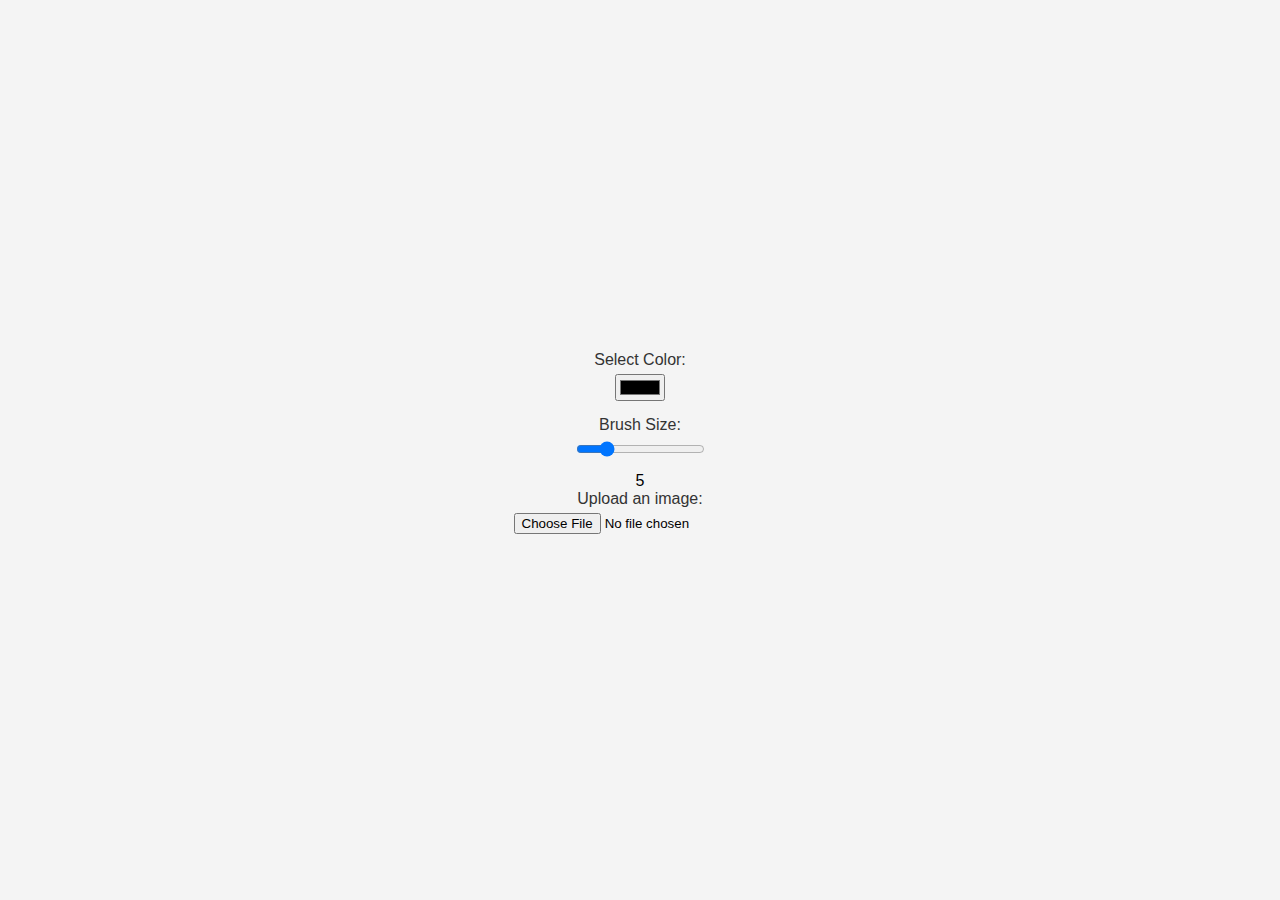
<file: color/index.html>
<!DOCTYPE html>
<html lang="en">
<head>
    <meta charset="UTF-8">
    <meta name="viewport" content="width=device-width, initial-scale=1.0">
    <link rel="stylesheet" href="styles.css">
    <title>Painting Service</title>
</head>
<body>
    <label for="colorInput">Select Color: </label>
    <input type="color" id="colorInput" value="#000000" onchange="updateColor()">

    <label for="brushSize">Brush Size: </label>
    <input type="range" id="brushSize" min="1" max="20" value="5" onchange="updateBrushSize()">
    <span id="brushSizeValue">5</span>

    <label for="imageInput">Upload an image: </label>
    <input type="file" id="imageInput" accept="image/*" onchange="handleImageUpload()">

    <div id="canvasContainer">
        <canvas id="paintCanvas" width="800" height="500"></canvas>
        <img id="uploadedImage" alt="Uploaded Image">
    </div>

    <script src="script.js"></script>
</body>
</html>
</file>
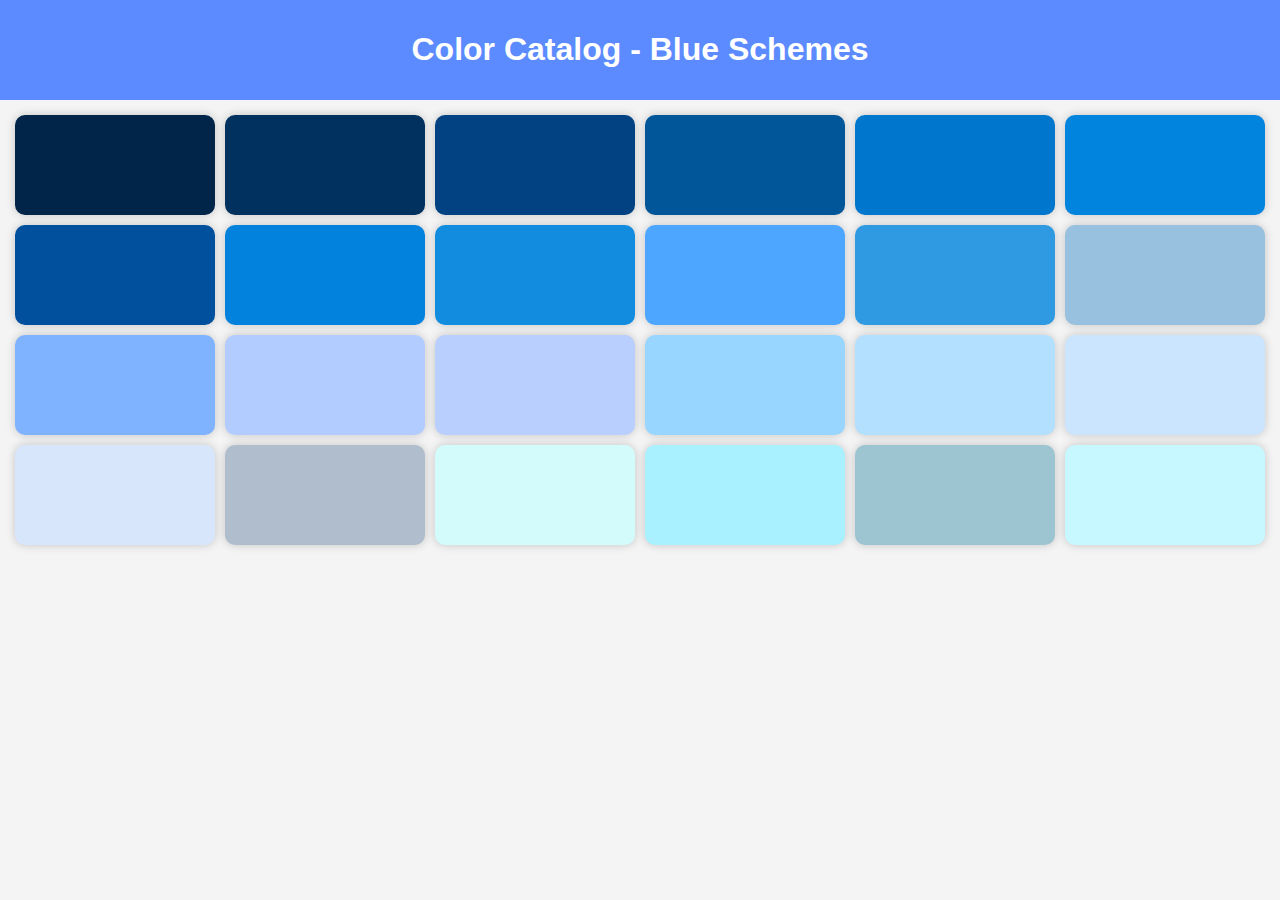
<file: blue.html>
<!DOCTYPE html>
<html lang="en">
<head>
    <meta charset="UTF-8">
    <meta name="viewport" content="width=device-width, initial-scale=1.0">
    <title>Color Catalog - Blue Schemes</title>
    <style>
        body {
            font-family: Arial, sans-serif;
            margin: 0;
            padding: 0;
            background-color: #f4f4f4;
        }

        header {
            background-color: #5c8bff;
            color: #fff;
            padding: 10px;
            text-align: center;
        }

        .color-container {
            display: flex;
            flex-wrap: wrap;
            justify-content: space-around;
            padding: 10px;
        }

        .color-box {
            flex-basis: calc(16.666% - 10px);
            width: 100px;
            height: 100px;
            margin: 5px;
            border-radius: 10px;
            overflow: hidden;
            box-shadow: 0 0 10px rgba(0, 0, 0, 0.2);
            transition: transform 0.3s ease-in-out;
        }

        .color-box:hover {
            transform: scale(1.1);
        }

        .color-name {
            text-align: center;
            margin-top: 10px;
        }
    </style>
</head>
<body>

    <header>
        <h1>Color Catalog - Blue Schemes</h1>
    </header>

    <div class="color-container">
        <!-- Shades of Blue -->
        <div class="color-box" style="background-color: #002549;"></div>
        <div class="color-box" style="background-color: #00315f;"></div>
        <div class="color-box" style="background-color: #024283;"></div>
        <div class="color-box" style="background-color: #005699;"></div>
        <div class="color-box" style="background-color: #0077cc;"></div>
        <div class="color-box" style="background-color: #0084dd;"></div>
        <div class="color-box" style="background-color: #00509e;"></div>
        
    
        
        <div class="color-box" style="background-color: #0382dd;"></div>
        <div class="color-box" style="background-color: #128cde;"></div>
        <div class="color-box" style="background-color: #4da6ff;"></div>
        <div class="color-box" style="background-color: #2f9ae2;"></div>
        <div class="color-box" style="background-color: #97c1de;"></div>

        <div class="color-box" style="background-color: #80b3ff;"></div>
        <div class="color-box" style="background-color: #b3ccff;"></div>
        <div class="color-box" style="background-color: #b9cffd;"></div>
        <div class="color-box" style="background-color: #99d6ff;"></div>
        <div class="color-box" style="background-color: #b3e0ff;"></div>
        <div class="color-box" style="background-color: #cce5ff;"></div>
        <div class="color-box" style="background-color: #d8e6fb;"></div>
        <div class="color-box" style="background-color: #afbdcd;"></div>
        <div class="color-box" style="background-color: #d3fbfc;"></div>
        
        <div class="color-box" style="background-color: #aaf1ff;"></div>
        <div class="color-box" style="background-color: #9dc4d1;"></div>
        <div class="color-box" style="background-color: #c7f7ff;"></div>

        <!-- Additional Shades of Blue -->
       

        <!-- Add more shades as needed -->

    </div>

</body>
</html>
</file>
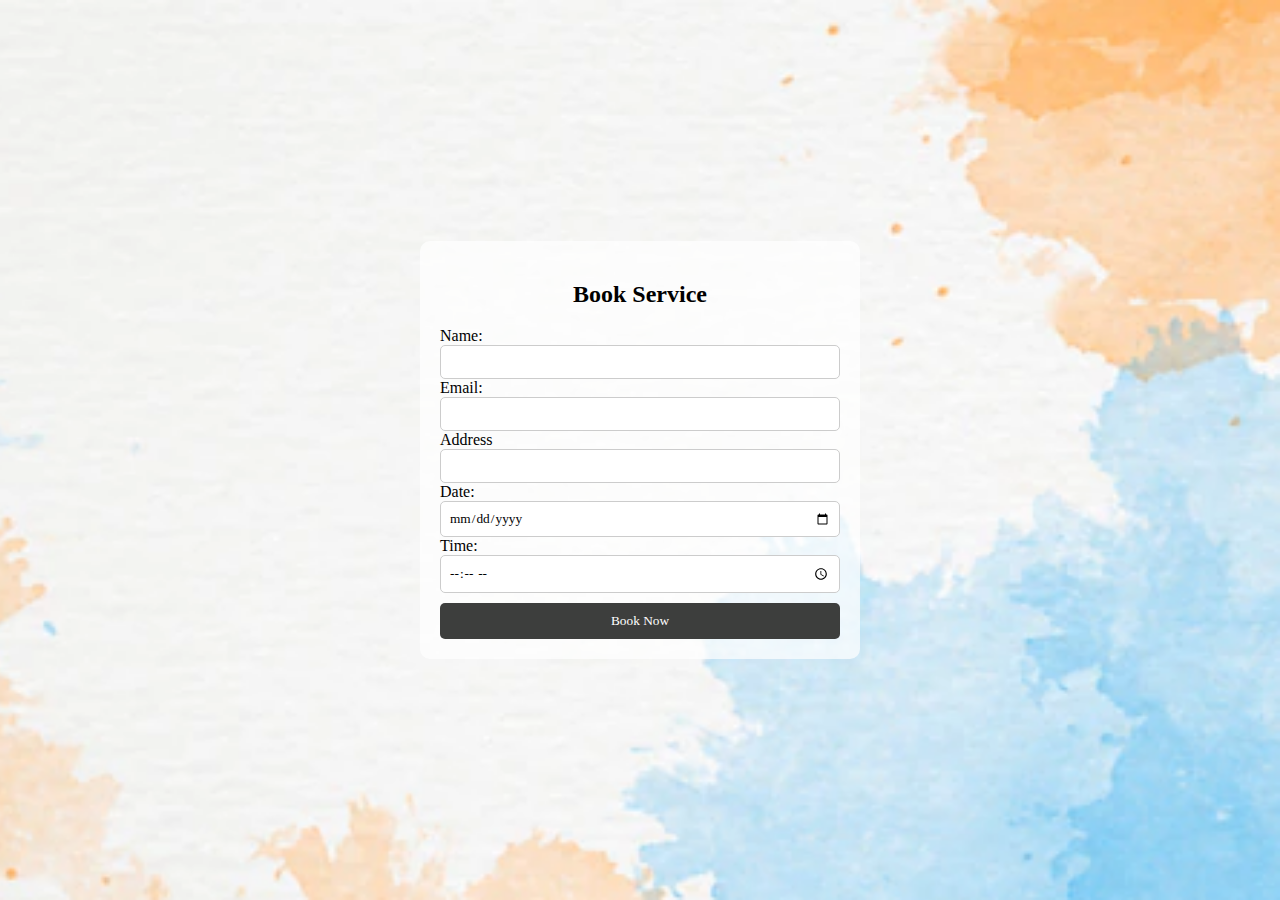
<file: book.html>
<!DOCTYPE html>
<html lang="en">
<head>
  <meta charset="UTF-8">
  <meta name="viewport" content="width=device-width, initial-scale=1.0">
  <title> Booking Form</title>
  <link rel="stylesheet" href="stylesheet.css">
</head>
<body>
    
    <div class="bg">
        <div class="booking-form">
            <h2>Book Service</h2>
            <form action="book.php" method="post">
                <label for="name">Name:</label>
                <input type="text" name="name" id="name" required>
 
                <label for="email">Email:</label>
                <input type="email" name="email" id="email" required>
           
                <label for="address">Address</label>
                <input type="text" name="address" id="address" required>
           
                <label for="date"> Date:</label>
                <input type="date" name="date" id="date" required >
               
                <label for="time">Time:</label>
                <input type="time" name="time" id="time" required>

                <button type="submit">Book Now</button>
            </form>
       
        </div>
    </div>
</body>
</html>
</file>
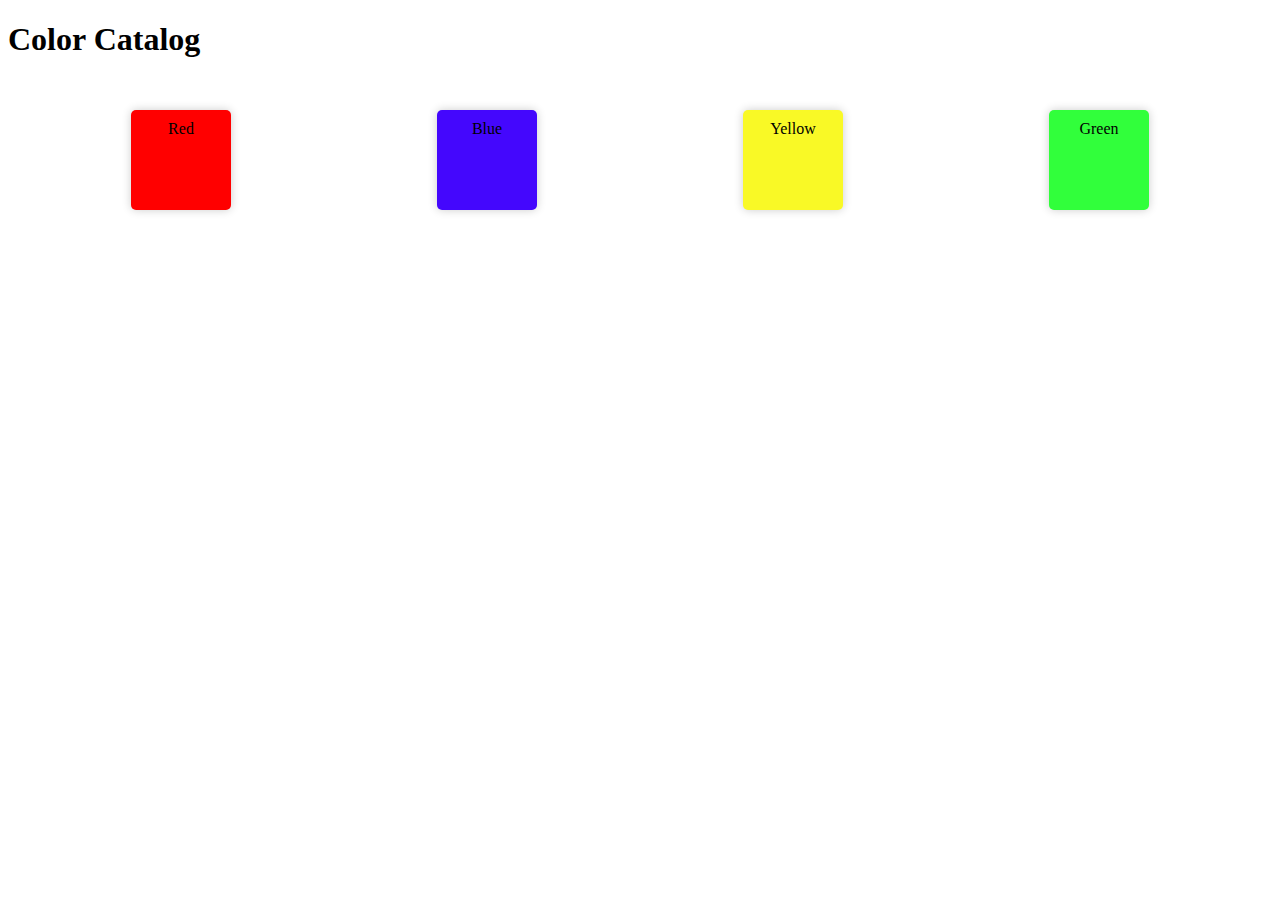
<file: color.html>
<!DOCTYPE html>
<html lang="en">
<head>
    <link rel="stylesheet" href="style1.css">
    <meta charset="UTF-8">
    <meta name="viewport" content="width=device-width, initial-scale=1.0">
    <title>Color Catalog</title>
    <style>
       
        .color-container {
            display: flex;
            flex-wrap: wrap;
            justify-content: space-around;
            padding: 20px;
        }

        .color-box {
            width: 100px;
            height: 100px;
            margin: 10px;
            border-radius: 5px;
            overflow: hidden;
            box-shadow: 0 0 10px rgba(0, 0, 0, 0.2);
            transition: transform 0.3s ease-in-out;
            text-decoration: none;
            color: inherit;
            display: flex;
            flex-direction: column;
            align-items: center;
        }

        .color-box:hover {
            transform: scale(1.1);
        }

        .color-name {
            text-align: center;
            margin-top: 10px;
        }
    </style>
</head>
<body>

  
         </div>
        <h1>Color Catalog</h1>
    

    <div class="color-container">
        <a href="red.html" class="color-box" style="background-color: #ff0000;">
            <div class="color-name">Red</div>
        </a>
        <a href="blue.html" class="color-box" style="background-color: #4407fd;">
            <div class="color-name">Blue</div>
        </a>

        <a href="yellow.html" class="color-box" style="background-color: #f9f926;">
            <div class="color-name">Yellow</div>
        </a>
        
        <a href="green.html" class="color-box" style="background-color: #31ff3b;">
            <div class="color-name">Green</div>
        </a>
    </div>

</body>
</html>
</file>
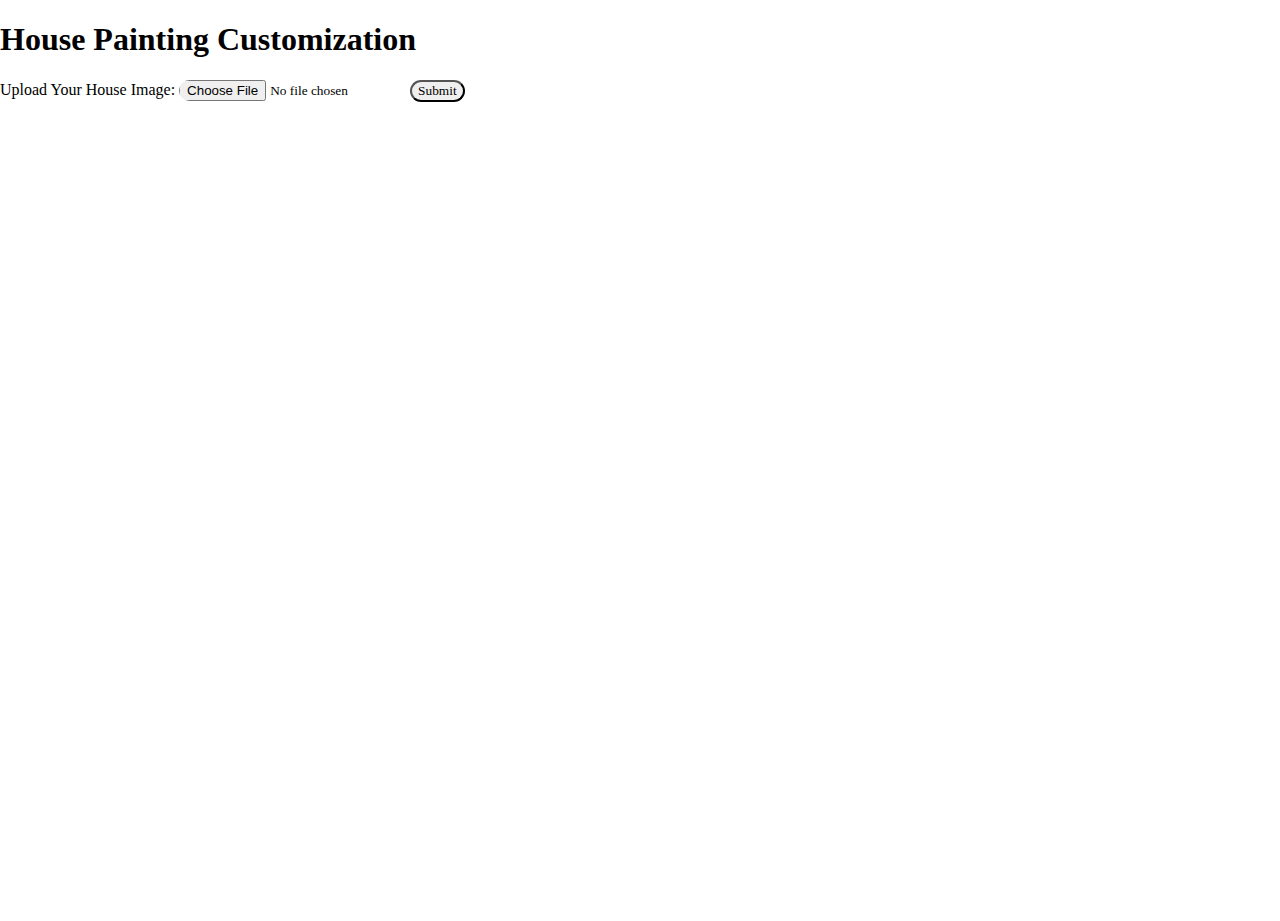
<file: customization.html>
<!DOCTYPE html>
<html lang="en">
<head>
    <meta charset="UTF-8">
    <meta http-equiv="X-UA-Compatible" content="IE=edge">
    <meta name="viewport" content="width=device-width, initial-scale=1.0">
    <title>Painting Customization</title>
    <link rel="stylesheet" href="stylesheet.css">
</head>
<body>

    <div class="container">
        <h1>House Painting Customization</h1>
        <form action="customization.php" method="post" enctype="multipart/form-data">
            <label for="houseImage">Upload Your House Image:</label>
            <input type="file" name="houseImage" id="houseImage" accept="image/*" required>
            <button type="submit">Submit</button>
        </form>
    </div>

</body>
</html>
</file>
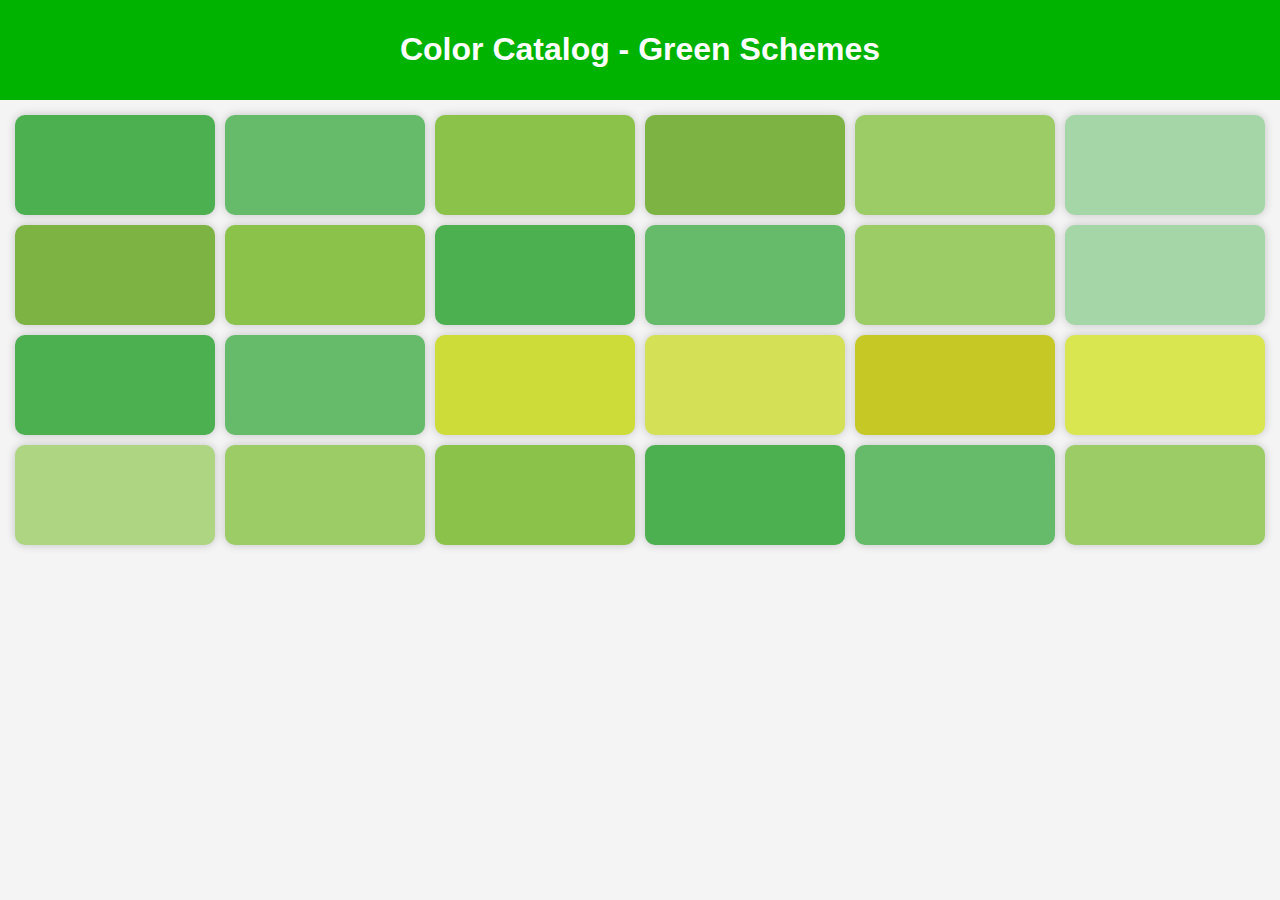
<file: green.html>
<!DOCTYPE html>
<html lang="en">
<head>
    <meta charset="UTF-8">
    <meta name="viewport" content="width=device-width, initial-scale=1.0">
    <title>Color Catalog - Green Schemes</title>
    <style>
        body {
            font-family: Arial, sans-serif;
            margin: 0;
            padding: 0;
            background-color: #f4f4f4;
        }

        header {
            background-color: #00b300;
            color: #fff;
            padding: 10px;
            text-align: center;
        }

        .color-container {
            display: flex;
            flex-wrap: wrap;
            justify-content: space-around;
            padding: 10px;
        }

        .color-box {
            flex-basis: calc(16.666% - 10px);
            width: 100px;
            height: 100px;
            margin: 5px;
            border-radius: 10px;
            overflow: hidden;
            box-shadow: 0 0 10px rgba(0, 0, 0, 0.2);
            transition: transform 0.3s ease-in-out;
        }

        .color-box:hover {
            transform: scale(1.1);
        }

        .color-name {
            text-align: center;
            margin-top: 10px;
        }
    </style>
</head>
<body>

    <header>
        <h1>Color Catalog - Green Schemes</h1>
    </header>

    <div class="color-container">
        <!-- Shades of Green -->
        <div class="color-box" style="background-color: #4caf50;"></div>
        <div class="color-box" style="background-color: #66bb6a;"></div>
       
        <div class="color-box" style="background-color: #8bc34a;"></div>
        <div class="color-box" style="background-color: #7cb342;"></div>
        <div class="color-box" style="background-color: #9ccc65;"></div>
        <div class="color-box" style="background-color: #a5d6a7;"></div>
        <div class="color-box" style="background-color: #7cb342;"></div>
        <div class="color-box" style="background-color: #8bc34a;"></div>
        <div class="color-box" style="background-color: #4caf50;"></div>
        <div class="color-box" style="background-color: #66bb6a;"></div>
        <div class="color-box" style="background-color: #9ccc65;"></div>
        <div class="color-box" style="background-color: #a5d6a7;"></div>
        <div class="color-box" style="background-color: #4caf50;"></div>
        <div class="color-box" style="background-color: #66bb6a;"></div>

       
        <div class="color-box" style="background-color: #cddc39;"></div>
        <div class="color-box" style="background-color: #d4e157;"></div>
        <div class="color-box" style="background-color: #c6c825;"></div>
        <div class="color-box" style="background-color: #d9e650;"></div>
        <div class="color-box" style="background-color: #aed581;"></div>
        <div class="color-box" style="background-color: #9ccc65;"></div>
        <div class="color-box" style="background-color: #8bc34a;"></div>
        <div class="color-box" style="background-color: #4caf50;"></div>
        <div class="color-box" style="background-color: #66bb6a;"></div>
        <div class="color-box" style="background-color: #9ccc65;"></div>
      
    </div>

</body>
</html>
</file>
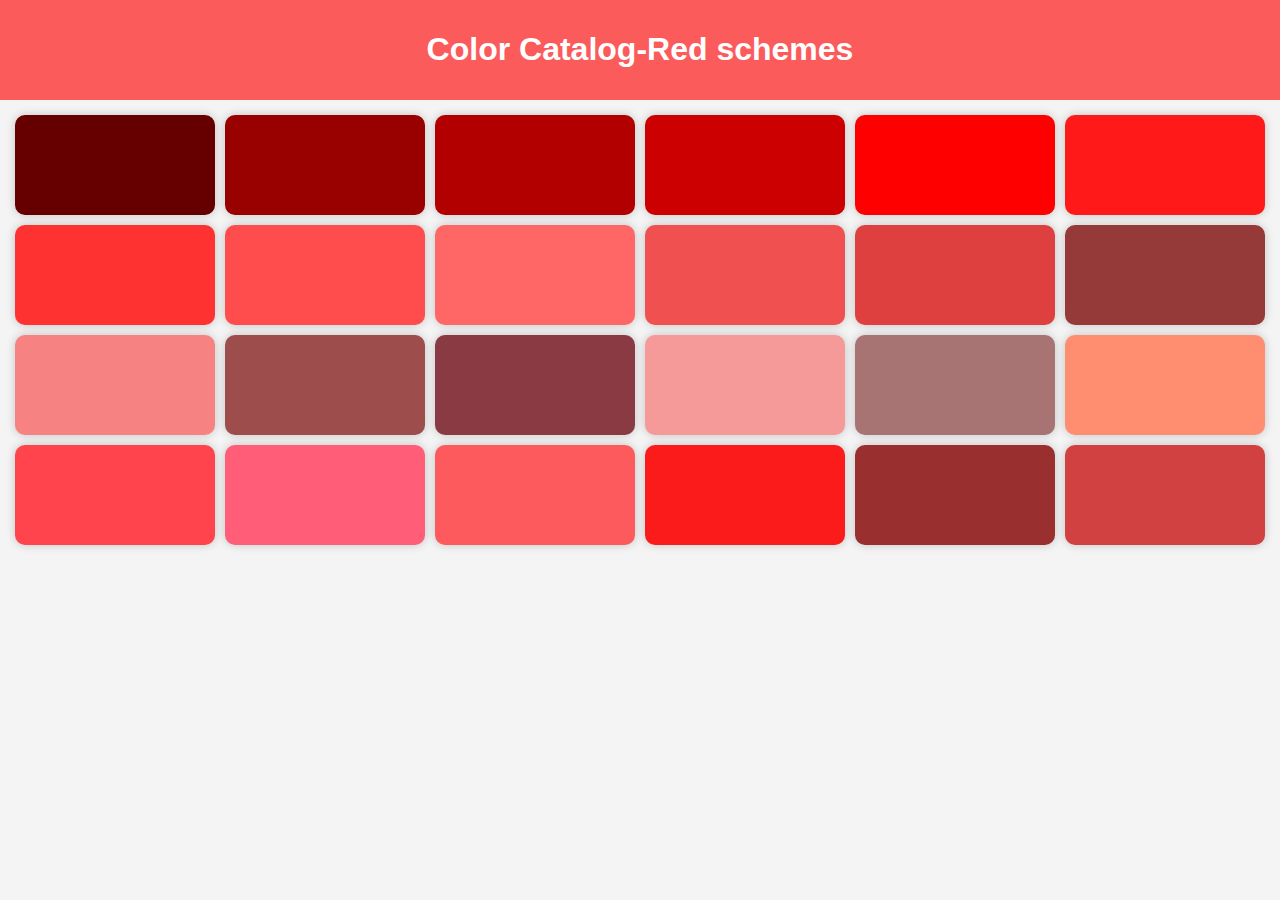
<file: red.html>
<!DOCTYPE html>
<html lang="en">
<head>
    <meta charset="UTF-8">
    <meta name="viewport" content="width=device-width, initial-scale=1.0">
    <title>Color Catalog</title>
    <style>
        body {
            font-family: Arial, sans-serif;
            margin: 0;
            padding: 0;
            background-color: #f4f4f4;
        }

        header {
            background-color: #fb5b5b;
            color: #fff;
            padding: 10px;
            text-align: center;
        }

        .color-container {
            display: flex;
            flex-wrap: wrap;
            justify-content: space-around;
            padding: 10px;
        }

        .color-box {
            flex-basis: calc(16.666% - 10px);
            width: 100px;
            height: 100px;
            margin: 5px;
            border-radius: 10px;
            overflow: hidden;
            box-shadow: 0 0 10px rgba(0, 0, 0, 0.2);
            transition: transform 0.3s ease-in-out;
        }

        .color-box:hover {
            transform: scale(1.1);
        }

        .color-name {
            text-align: center;
            margin-top: 10px;
        }
    </style>
</head>
<body>

    <header>
        <h1>Color Catalog-Red schemes</h1>
    </header>

    <div class="color-container">
        <div class="color-box" style="background-color: #660000;">
            
        </div>
        <div class="color-box" style="background-color:#990000;">
           
        </div>
        <div class="color-box" style="background-color:
        #b20000;">
            
        </div>

        <div class="color-box" style="background-color: #CC0000;">
            
        </div>
        <div class="color-box" style="background-color: #FF0000;">
           
        </div>
        <div class="color-box" style="background-color: #FF1919;">
            
        </div>


        <div class="color-box" style="background-color: #FF3232 ;">
            
        </div>
        <div class="color-box" style="background-color: #FF4C4C;">
           
        </div>
        <div class="color-box" style="background-color: #FF6666;">
            
        </div>

        
        <div class="color-box" style="background-color: #f05050 ;">
            
        </div>
        <div class="color-box" style="background-color: #de4040;">
           
        </div>
        <div class="color-box" style="background-color: #963939;">
            
        </div>


        
        <div class="color-box" style="background-color: #f68282 ;">
            
        </div>
        <div class="color-box" style="background-color: #9e4d4d;">
           
        </div>
        <div class="color-box" style="background-color: #8a3a43;">
            
        </div>


        
        <div class="color-box" style="background-color: #f69999 ;">
            
        </div>
        <div class="color-box" style="background-color: #a87373;">
           
        </div>
        <div class="color-box" style="background-color: #ff8e71;">
            </div>


            <div class="color-box" style="background-color: #ff444d ;">
            
            </div>
            <div class="color-box" style="background-color: #ff5d78;">
               
            </div>
            <div class="color-box" style="background-color: #fd5a5d;">
            </div>

                <div class="color-box" style="background-color: #fc1b1b ;">
            
                </div>
                <div class="color-box" style="background-color: #9a2f2f;">
                   
                </div>
                <div class="color-box" style="background-color: #d14141;">
                    </div>

        </div>
    </div>

</body>
</html>
</file>
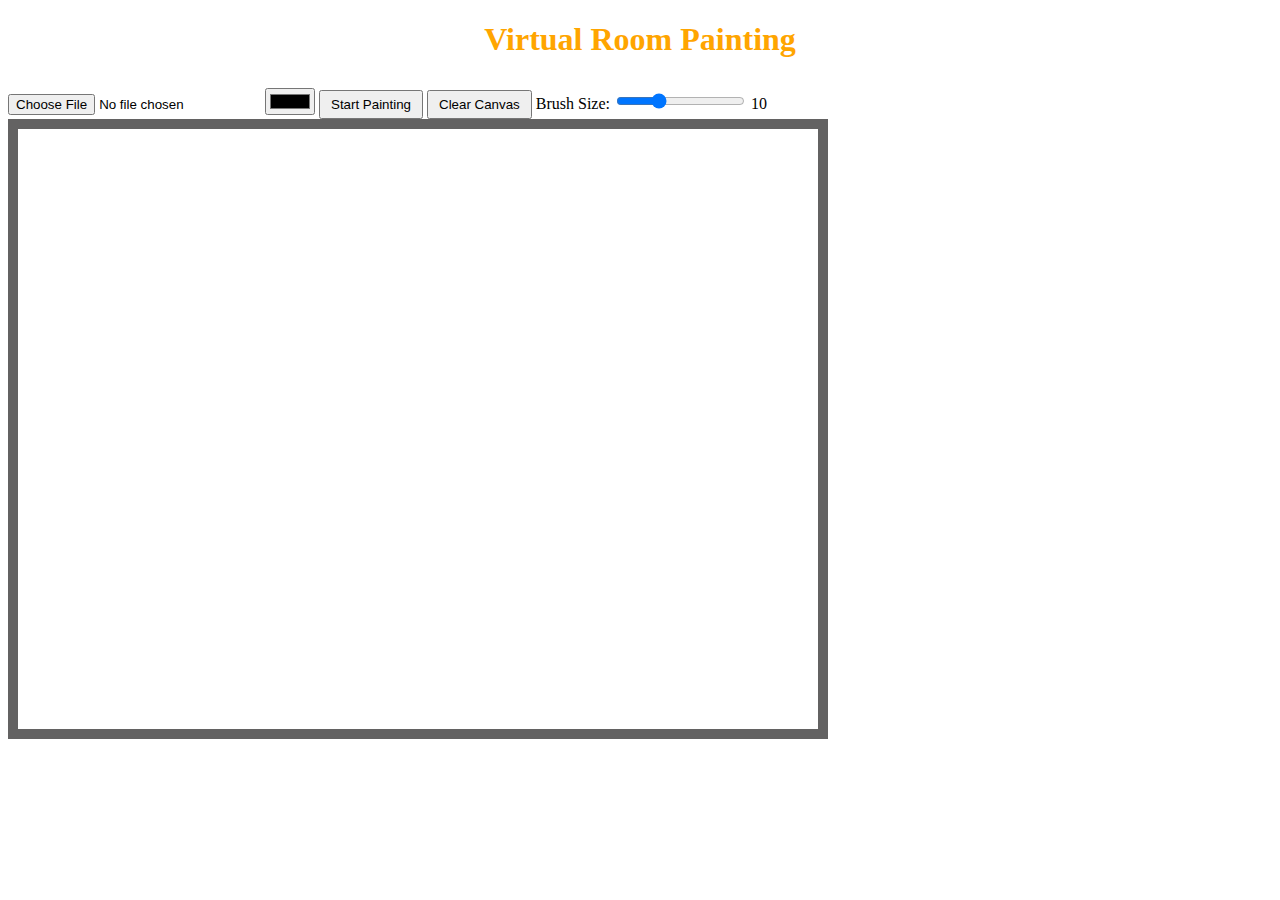
<file: virtual.html>
<!DOCTYPE html>
<html lang="en">
<head>
    <meta charset="UTF-8">
    <meta name="viewport" content="width=device-width, initial-scale=1.0">
    <title>Virtual Room Painting</title>
    <style>
        #canvas-container {
            position: relative;
        }

        #roomCanvas {
            border: 10px solid #636262;
        }

        .paint-button {
            margin-top: 10px;
            padding: 5px 10px;
            cursor: pointer;
        }
        h1 {
            text-align: center;
            color: orange;
        }
    </style>
</head>
<body>
    <h1>Virtual Room Painting</h1>

    <input type="file" id="imageInput" accept="image/*">
    <input type="color" id="colorInput" value="#000000">
    <button class="paint-button" onclick="startPainting()">Start Painting</button>
    <button class="paint-button" onclick="clearCanvas()">Clear Canvas</button>

    <label for="brushSize">Brush Size: </label>
    <input type="range" id="brushSize" min="1" max="30" value="10" onchange="updateBrushSize(this.value)">
    <span id="brushSizeValue">10</span>


    <div id="canvas-container">
        <canvas id="roomCanvas" width="800" height="600"></canvas>
    </div>

    <script>
        let painting = false;
        let brushSize = 10; // Initial brush size
    
        function startPainting() {
            painting = !painting;
        }
    
        function paintRoom(event) {
            if (painting) {
                const color = document.getElementById('colorInput').value;
                const canvas = document.getElementById('roomCanvas');
                const context = canvas.getContext('2d');
    
                const x = event.clientX - canvas.offsetLeft;
                const y = event.clientY - canvas.offsetTop;
    
                context.fillStyle = color;
    
                // Draw a circle to simulate a brush
                context.beginPath();
                context.arc(x, y, brushSize / 2, 0, 2 * Math.PI);
                context.fill();
                context.closePath();
            }
        }
    
        function clearCanvas() {
            const canvas = document.getElementById('roomCanvas');
            const context = canvas.getContext('2d');
            context.clearRect(0, 0, canvas.width, canvas.height);
        }
    
        function handleImageUpload(event) {
            const canvas = document.getElementById('roomCanvas');
            const context = canvas.getContext('2d');
    
            const image = new Image();
            image.src = URL.createObjectURL(event.target.files[0]);
    
            image.onload = function () {
                context.drawImage(image, 0, 0, canvas.width, canvas.height);
            };
        }
    
        // Update brush size dynamically
        function updateBrushSize(size) {
            brushSize = size;
            document.getElementById('brushSizeValue').innerText = brushSize;
        }
    
        document.getElementById('imageInput').addEventListener('change', handleImageUpload);
        document.getElementById('roomCanvas').addEventListener('mousemove', paintRoom);
    </script>
    
</body>
</html>
</file>
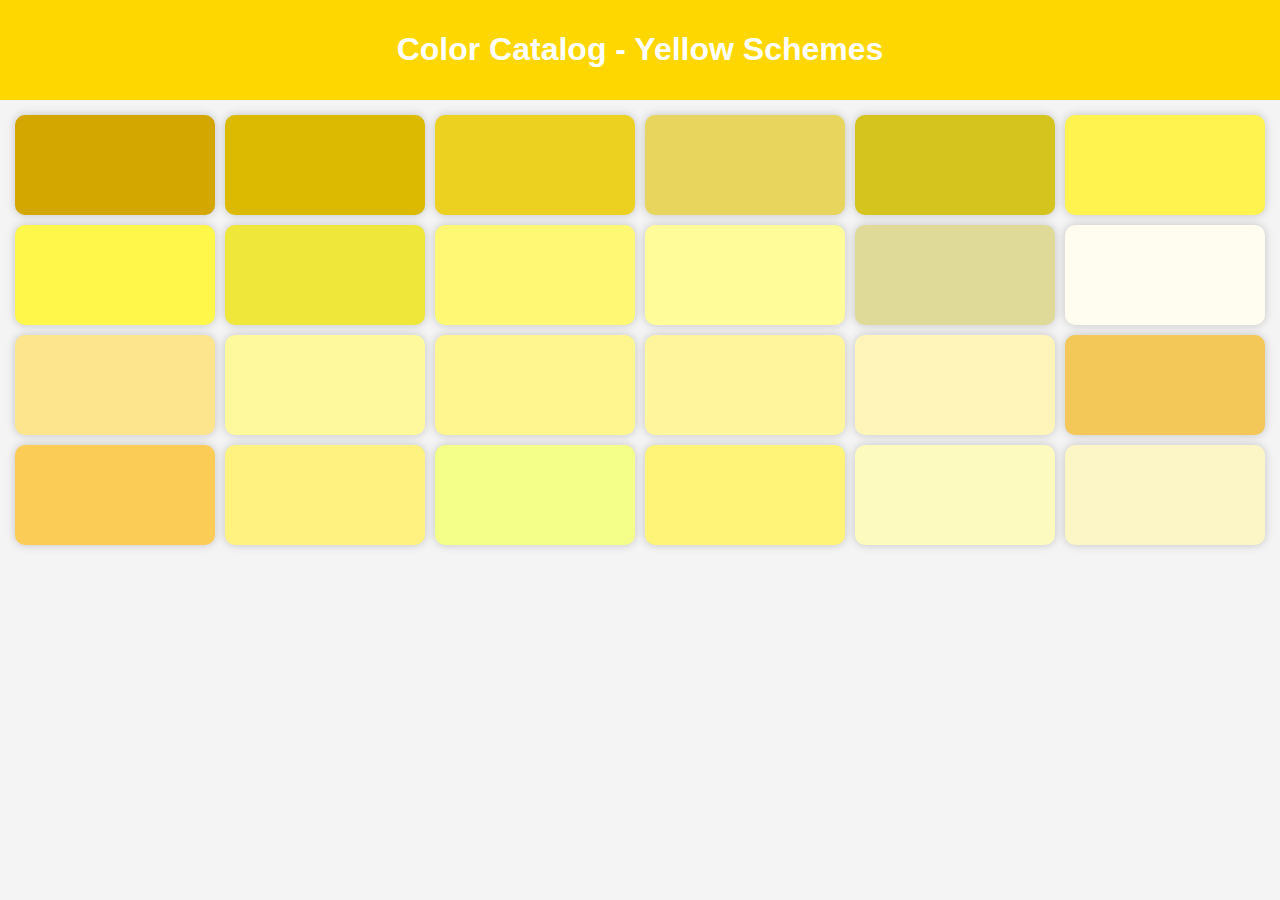
<file: yellow.html>
<!DOCTYPE html>
<html lang="en">
<head>
    <meta charset="UTF-8">
    <meta name="viewport" content="width=device-width, initial-scale=1.0">
    <title>Color Catalog - Yellow Schemes</title>
    <style>
        body {
            font-family: Arial, sans-serif;
            margin: 0;
            padding: 0;
            background-color: #f4f4f4;
        }

        header {
            background-color: #ffd700;
            color: #fff;
            padding: 10px;
            text-align: center;
        }

        .color-container {
            display: flex;
            flex-wrap: wrap;
            justify-content: space-around;
            padding: 10px;
        }

        .color-box {
            flex-basis: calc(16.666% - 10px);
            width: 100px;
            height: 100px;
            margin: 5px;
            border-radius: 10px;
            overflow: hidden;
            box-shadow: 0 0 10px rgba(0, 0, 0, 0.2);
            transition: transform 0.3s ease-in-out;
        }

        .color-box:hover {
            transform: scale(1.1);
        }

        .color-name {
            text-align: center;
            margin-top: 10px;
        }
    </style>
</head>
<body>

    <header>
        <h1>Color Catalog - Yellow Schemes</h1>
    </header>

    <div class="color-container">
        <!-- Shades of Yellow -->
        <div class="color-box" style="background-color: #d3a600;"></div>
        <div class="color-box" style="background-color: #dbba01;"></div>
       
        <div class="color-box" style="background-color: #ecd121;"></div>
        <div class="color-box" style="background-color: #e7d55d;"></div>
        <div class="color-box" style="background-color: #d5c31e;"></div>
        <div class="color-box" style="background-color: #fff44f;"></div>
        <div class="color-box" style="background-color: #fff749;"></div>
        <div class="color-box" style="background-color: #f0e73b;"></div>
        <div class="color-box" style="background-color: #fff875;"></div>
        <div class="color-box" style="background-color: #fffc99;"></div>
        <div class="color-box" style="background-color: #e0da98;"></div>
        <div class="color-box" style="background-color: #fffdf0;"></div>
        <div class="color-box" style="background-color: #fde58e;"></div>
        <div class="color-box" style="background-color: #fff99e;"></div>

       
        <div class="color-box" style="background-color: #fff68f;"></div>
        <div class="color-box" style="background-color: #fff59d;"></div>
        <div class="color-box" style="background-color: #fff5bb;"></div>
        <div class="color-box" style="background-color: #f3c758;"></div>
        <div class="color-box" style="background-color: #fccd56;"></div>
        <div class="color-box" style="background-color: #fff280;"></div>
        <div class="color-box" style="background-color: #f3ff88;"></div>
        <div class="color-box" style="background-color: #fff477;"></div>
        <div class="color-box" style="background-color: #fdfac0;"></div>
        <div class="color-box" style="background-color: #fcf5c6;"></div>
      

        

    </div>

</body>
</html>
</file>
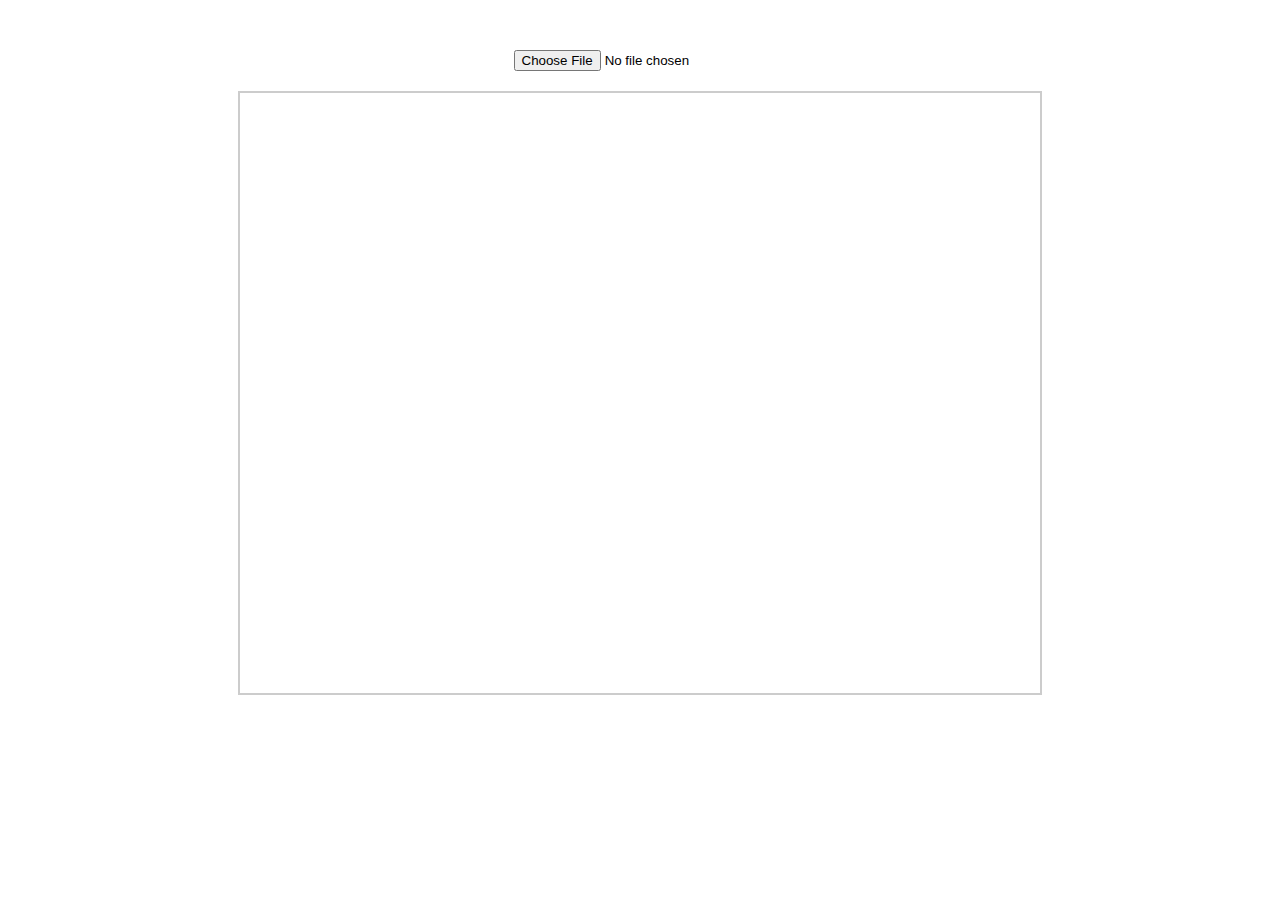
<file: customized/wall.html>
<!DOCTYPE html>
<html lang="en">
<head>
    <meta charset="UTF-8">
    <meta name="viewport" content="width=device-width, initial-scale=1.0">
    <link rel="stylesheet" href="styles.css">
    <title>Wall Sticker App</title>
</head>
<body>
    <input type="file" id="wallStickerUpload" accept="image/*">
    <div id="wall" class="wall"></div>
    <script src="script.js"></script>
</body>
</html>
</file>
<file: color/styles.css>
body {
    font-family: 'Arial', sans-serif;
    background-color: #f4f4f4;
    margin: 0;
    padding: 0;
    display: flex;
    flex-direction: column;
    align-items: center;
    justify-content: center;
    height: 100vh;
}

label {
    display: block;
    margin-bottom: 5px;
    color: #333;
}

input[type="color"],
input[type="range"],
input[type="file"] {
    margin-bottom: 15px;
}

#canvasContainer {
    position: relative;
}

#paintCanvas,
#uploadedImage {
    position: absolute;
    top: 0;
    left: 0;
    width: 100%;
    height: 100%;
}

#paintCanvas {
    background-color: transparent;
    cursor: crosshair;
    pointer-events: none;
}

#uploadedImage {
    position: absolute;
    top: 0;
    left: 0;
    width: 100%;
    height: 100%;
    pointer-events: none;
}
</file>
<file: stylesheet.css>
*{
    font-family: 'Times New Roman', Times, serif;
}


.heading{
  font-size: 4rem;
  text-align: center;
  letter-spacing: 1.7rem;
  color:#444;
  margin:3rem 0;
  padding-top: 6rem;
  text-decoration: underline;
  text-decoration-style: solid;
  color: var(--orange);
  text-decoration: underline;
  text-underline-offset:-1.4rem;
}
.login-symbol {
  cursor: pointer;
  margin-left: auto; 
  padding: 10px;
  font-size: 25px;
  color: #fff; 
}
.nav-item a i {
  font-size: 25px; /* Adjust the size as needed */
  color: #000;
}
nav{

  box-sizing: border-box;
  margin: 0;
  padding: 0;
  background-color: rgb(255, 251, 251);
  
}

nav.sticky {
  position: fixed;
  top: 0;
  width: 100%;
  z-index: 1000; /
}

nav .logo{
width: 80px;

}
nav li
{
  list-style: none;
  display: inline-block;
  font-family: 'Times New Roman', Times, serif;
 
}

nav .nav-item{
    font-size: 18px;
   padding: 0px 10px;
   margin-bottom: 4 2px;
    color: black;
}
.nav-item:hover{
    color:rgb(248, 245, 245);
    transition: all 0.4s ease 0s;
}

.content-items {
    background-image:  url("painting.webp");
    width: 1700px;
    height: 650px;
    background-size: cover;
    background-position: center;
    filter: blur(4px);
    position: relative;
}

.hello {
    position: absolute;
    top: 50%;
    left: 50%;
    transform: translate(-50%, -50%);
    text-align: center;
    color: black; 
    width: 80%; 
    box-sizing: border-box; 
}

.hello h1 {
    margin: 0;
    font-size: 36px; 
    text-shadow: 1px 1px 1px rgba(255, 255, 255, 0.7); 
}

.hello a {
    display: inline-block;
    margin-top: 20px; 
    padding: 10px 20px;
    color: #000; 
    background-color: #d2c213; 
    text-decoration: none;
    border-radius: 5px; 
}
.welcome body{
        margin: 0;
        padding: 0;
    }

header {
    background-image: url("welcome.jpg");
    background-size: cover;
    width: 1510px;
    height: 730px;
    background-position: center ;
  }

header .home {
    margin-top: 0%;
    text-align: center;
    color: #050809;
  }
  
  header .home h3 {
    font-size: 25px;
    font-weight: 100;
    font-family: 'Times New Roman', Times, serif;
    letter-spacing: 4px;
    word-spacing: 5px;
    margin: 10px;
    font-weight: bold;
  }
  
  header .home h1 {
    font-size: 50px;
    color: rgb(0, 0, 0);
    font-family: 'Times New Roman', Times, serif;
    font-weight: bold;
    margin-top: 30px;
  }
  
  header .home .item {
    margin-top: 12%;
    text-align: left ;
    justify-content: space-around;
    display: flex;
  }
  
  header .home .item a {
    font-size: 20px;
    color: #12B0BB;
    opacity: 0.8;
  }
  
  header .home .item .item_box {
    background: rgba(212, 203, 203, 0.4);
    padding: 10px;
    border-radius: 5px;
    transition: 0.5s;
    flex: 1;
    margin: 0 5px; 
    height: 250px; /* Set the desired height */
    width: 190px;
  }
  
  header .home .item p {
    font-size: 19px;
    line-height: 35px;
    margin-top: 10px;
  }
  
  header .home .item .text {
    margin-left: 20px;
    height: 100%;
   
  }
  
  header .home .item img {
    width: 100px;
    height: 100px;
  }
  
  header .home .item .item_box:hover {
    background: #e7de7a;
    transform: translateY(-10px);
    color: black;
  }
  
  header .home .item .item_box:hover a {
    color: black;
  }
  
  header .home .item .item_box:hover img {
    background-color: #e3ce13;
  }

  header nav {
    display: flex;
    justify-content: space-between;
  }
  
  header .barnd h1 {
    font-size: 30px;
    font-weight: 100;
    line-height: 50px;
    font-family: 'Times New Roman', Times, serif;
    color: rgb(18, 15, 15);
  }

   header ul{
    position: relative;
    display: flex;
  }
  
   header ul li {
    padding-left: 50px;
    text-align: right;
    list-style: none;
    line-height: 50px;
    font-weight: bold;
  }
  
  header ul li a {
    color: #040809;
    font-size: 15px;
    transition: 0.5s;
    text-decoration: none;
    font-family: sans-serif;
    letter-spacing: 2px;
  }
  
  header ul li a:hover {
    color: #f5dd09;
  }

  .about{
    min-height: 100vh;
    padding-bottom: 3rem;
  }
  
  .about .image{
    padding:3rem;
  }
  
  .about .image img{
    height:30rem;
    object-fit: cover;
    box-shadow: 2.5rem 2.5rem 0 1rem var(--orange);
  }
  
  .about .info{
    padding:2rem;
    margin-top: 3rem;
  }
  
  .about .info h2{
    color:orange;
    font-size: 3rem;
  }
  
  .about .info p{
    font-size: 1.2rem;
    color:#4f4a4a;
    margin:2rem 0;
  }
  .why_us_section .box {
    margin-top: 45px;
    display: -webkit-box;
    display: -ms-flexbox;
    display: flex;
    -webkit-box-orient: vertical;
    -webkit-box-direction: normal;
        -ms-flex-direction: column;
            flex-direction: column;
    -webkit-box-align: center;
        -ms-flex-align: center;
            align-items: center;
    text-align: center;
  }
  
  .why_us_section .box .img-box {
    display: -webkit-box;
    display: -ms-flexbox;
    display: flex;
    -webkit-box-pack: center;
        -ms-flex-pack: center;
            justify-content: center;
    -webkit-box-align: center;
        -ms-flex-align: center;
            align-items: center;
    width: 125px;
    min-width: 125px;
    height: 125px;
    -webkit-transition: all .3s;
    transition: all .3s;
    border-radius: 100%;
    border: 1px solid #f5e429;
  }
  
  .why_us_section .box .img-box img {
    width: 45px;
    -webkit-filter: brightness(0) invert(83%) sepia(28%) saturate(1206%) hue-rotate(356deg) brightness(112%) contrast(92%);
            filter: brightness(0) invert(83%) sepia(28%) saturate(1206%) hue-rotate(356deg) brightness(112%) contrast(92%);
  }
  
  .why_us_section .box .detail-box {
    margin-top: 15px;
  }
  
  .why_us_section .box .detail-box h5 {
    font-weight: bold;
  }
  
  .why_us_section .box:hover .img-box {
    background-color: #f5e429;
  }
  
  .why_us_section .box:hover .img-box img {
    -webkit-filter: invert(1);
            filter: invert(1);
  }
  
  .why_us_section .btn-box {
    display: -webkit-box;
    display: -ms-flexbox;
    display: flex;
    -webkit-box-pack: center;
        -ms-flex-pack: center;
            justify-content: center;
    margin-top: 45px;
  }
  
  .why_us_section .btn-box a {
    display: inline-block;
    padding: 10px 45px;
    background-color: #f5e429;
    color: #ffffff;
    border-radius: 0;
    border: 1px solid #f5e429;
    -webkit-transition: all .2s;
    transition: all .2s;
  }
  
  .why_us_section .btn-box a:hover {
    background-color: transparent;
    color: #f5e429;
  }
  .service_section .box {
    display: -webkit-box;
    display: -ms-flexbox;
    display: flex;
    -webkit-box-orient: vertical;
    -webkit-box-direction: normal;
        -ms-flex-direction: column;
            flex-direction: column;
    -webkit-box-align: center;
        -ms-flex-align: center;
            align-items: center;
    text-align: center;
    margin-top: 45px;
  }
  
  .service_section .box .img-box {
    max-width: 225px;
    border-radius: 100%;
    overflow: hidden;
  }
  
  .service_section .box .img-box img {
    width: 100%;
    -webkit-transition: all .2s;
    transition: all .2s;
  }
  
  .service_section .box .detail-box {
    margin-top: 15px;
  }
  
  .service_section .box .detail-box h5 {
    font-weight: 600;
  }
  
  .service_section .box .detail-box p {
    font-size: 15px;
    margin-bottom: 5px;
  }
  
  .service_section .box .detail-box a {
    color: #f5e429;
  }
  
  .service_section .box:hover img {
    -webkit-transform: scale(1.1);
            transform: scale(1.1);
  }

  .service_section .view-more {
    text-align: center;
    margin-top: 20px;
  }
  .service_section .btn-view-more {
    display: inline-block;
    padding: 8px 16px ;
    background-color: #f4ba0c;
    color: #fff;
    text-decoration: none;
    border-radius: 5px;
    font-size: 14px;
    margin: 0 auto; /* Added to center the button */
   
  }
  
  .service_section .btn-view-more:hover {
    background-color: #333;
  }
  

  .project{
    min-height:80vh;
    background:#ffffff;
  }
  
  .project .heading{
    color:#060606;
  }
  
  .project .box-container{
    display: flex;
    justify-content: center;
    flex-wrap: wrap;
  }
  
  .project .box-container .box{
    height:15rem;
    width:25rem;
    border-radius: .5rem;
    margin:1rem;
    overflow: hidden;
    box-shadow: 0 .3rem .5rem #000;
  }
  
  .project .box-container .box img{
    height:100%;
    width:100%;
    object-fit: cover;
  }
  
  .project .box-container .box:hover img{
    transform: scale(1.3);
  }
  .project .view-more {
    text-align: center;
    margin-top: 20px;
  }
  
  .project .btn-view-more {
    display: inline-block;
    padding: 8px 16px ;
    background-color: #f4ba0c;
    color: #fff;
    text-decoration: none;
    border-radius: 5px;
    font-size: 14px;
    margin: 0 auto; /* Added to center the button */
   
  }
  
  .project .btn-view-more:hover {
    background-color: #333;
  }
  

  
  .contact {
    position: relative;
    height: 1000px; 
    width: 100%; 
    margin: 0 auto; 
    z-index: 0;
    background: #f1f1f1;
    padding: 30px;
    justify-content: center;
   
    grid-template-rows: 1fr auto 1fr;
    align-items: center;
}

.contact .container{
    max-width: 900px;
   
    margin: 0 auto;
}


.contact h2{
    line-height: 40px;
    margin-bottom: 5px;
    font-size: 30px;
    font-weight: 500;
    color: #69275c;
    text-align: center;
}
.contact .main{
    position: relative;
    display: flex;
    margin: 30px 0;
}
.contact .content{
    flex-basis: 50%;
    padding: 3em 3em;
    background: #fff;
    box-shadow: 2px 9px 49px -17px rgba(5, 5, 5, 0.1);
    border-top-left-radius: 8px;
    border-bottom-left-radius: 8px;
}
.contact .form-img{
    flex-basis: 50%;
    background: #f0f4f8;
    background-size: cover;
    padding: 40px;
    border-top-right-radius: 8px;
    border-bottom-right-radius: 8px;
    align-items: center;
    display: grid;
}
.contact .form-img img{
    max-width: 100%;
}
.contact .btn,
button,
input{
    border-radius: 35px;
}
.btn:hover,
button:hover{
    color: #97359c;
    transition: 0.5s ease;
}
.contact form{
    margin: 30px 0;
}
.contact input,
textarea{
    outline: none;
    margin-bottom: 15px;
    font-stretch: 16px;
    color: #0e0d0d;
    padding: 14px 20px;
    width: 100%;
    display: inline-block;
    box-sizing: border-box;
    border: none;
    background: #fcfcfc;
    transition: 0.3s ease;
}
.contact input:focus{
    background: transparent;
    border: 1px solid #69275c;
}
.contact button{
    font-size: 18px;
    color: #fff;
    width: 100%;
    background: #ffc400;
    font-weight: 600;
    transition: 0.3s ease;
    padding: 14px 15px;
    border: 1px solid #dba800;

}

    .contact form{
        margin-top: 30px;
        margin-bottom: 10px;

    }
    .contact .form-img{
        border-radius: 0;
        border-bottom-left-radius: 8px;
        border-bottom-right-radius: 8px;
        order: 2;
    }
    .contact .content{
        order: 1;
        border-top-left-radius: 8px;
        border-top-right-radius: 8px;
    }

    
    
    /*.footer .container{
        background-color: rgb(248, 242, 242);
        height: 350px; 
    width: 800%; 
    margin: 0 auto; 
    }
    
   .footer-row{
        display: flex;
        justify-content: space-between;
        padding: 20px 100px;  
    }
    .footer-col ul{
        list-style: none;
    }
    
    .footer-col h4{
        color: rgb(10, 10, 10);
        margin-bottom: 25px;
        font-size: 22px;
        position: relative;
        font-family: 'Times New Roman', Times, serif;
    }
    
    .footer-col h4::before{
        content: '';
        width: 70px;
        height: 2px;
        position: absolute;
        background-color: #e91e64;
        bottom: -10px;
    }
    
    .footer-col ul li{
        padding: 10px 0;
    }
    .footer-col ul li a{
        color: rgb(10, 10, 10);
        text-decoration: none;
        font-size: 16px;
        opacity: 0.7;
        transition: 0.5s;
    }
    .footer-col ul li a:hover{
        opacity: 5;
    }
   
    
   .footer .col p{
        color: rgb(15, 15, 15);
    }
    .footer-row hr{
        opacity: 1.7;
    }*/
   
   
    body,html{
      height: 100%;
      margin: 0;
      font-family: 'poppins',sans-serif;
  }
  .bg{
      background-image: url('images/book1.webp');
      background-size: cover;
      background-position: right center;
      display: flex;
  align-items: center;
  justify-content: center;
  width: 100vw;
  height: 100vh;
  }
  .booking-form{
      background-color: rgba(255,255,255,0.7);
      padding: 20px;
      border-radius: 10px;
      max-width: 400px;
      width: 80%;
      margin: 0 auto;
  }
  .booking-form h2{
      text-align: center;
  }
  .booking-form form{
      display: flex;
      flex-direction: column;
  }
  .booking-form input{
      padding: 8px;
      border: 1px solid #ccc;
      border-radius: 5px;
  }
  .booking-form button{
      margin-top:10px;
      padding: 10px;
      background-color: #3d3e3d;
      color: white;
      border: none;
      border-radius: 5px;
      cursor: pointer;
  }
  .booking-form button:hover{
      background-color: #45a049;
  }
/*
  body {
    font-family: Arial, sans-serif;
    margin: 0;
    padding: 0;
    background-color: #f4f4f4;
}

/*
.container {
    max-width: 600px;
    margin: 50px auto;
    background-color: #fff;
    padding: 20px;
    border-radius: 8px;
    box-shadow: 0 0 10px rgba(0, 0, 0, 0.1);
}

.customization form {
    margin-top: 20px;
}

.customization label {
    display: block;
    margin-bottom: 10px;
}

.customization input[type="file"] {
    display: block;
    margin-bottom: 20px;
}

.customization button {
    background-color: #4caf50;
    color: #fff;
    padding: 10px 20px;
    border: none;
    border-radius: 5px;
    cursor: pointer;
}
*/

@media only screen and (max-width: 768px) {
  .heading {
      font-size: 3rem;
      letter-spacing: 1rem;
      margin: 2rem 0;
      padding-top: 3rem;
      text-decoration: underline;
      text-decoration-style: solid;
      text-underline-offset: -0.7rem;
  }
}
</file>
<file: style1.css>
nav{

    box-sizing: border-box;
    margin: 0;
    padding: 0;
    background-color: rgb(255, 251, 251);
    
  }
  .login-symbol {
    cursor: pointer;
    margin-left: auto; 
    padding: 10px;
    font-size: 25px;
    color: #fff; 
  }
  
  nav.sticky {
    position: fixed;
    top: 0;
    width: 100%;
    z-index: 1000; /* Ensure it's on top of other elements */
  }
  
  nav .logo{
  width: 80px;
  
  }
  nav li
  {
    list-style: none;
    display: inline-block;
    font-family: 'Times New Roman', Times, serif;
   
  }
  .nav-item a i {
    font-size: 20px; /* Adjust the size as needed */
    color: #000;
    display: inline-block;
  }
  
 
  .nav-item:hover{
      color:rgb(248, 245, 245);
      transition: all 0.4s ease 0s;
  }
  .menu-toggle {
    cursor: pointer;
    font-size: 25px;
    color: #000;
    display: none; /* Initially hide the menu toggle */
}
 
  
  .hello {
      position: absolute;
      top: 50%;
      left: 50%;
      transform: translate(-50%, -50%);
      text-align: center;
      color: black; 
      width: 80%; 
      box-sizing: border-box; 
  }
  
  .hello h1 {
      margin: 0;
      font-size: 36px; 
      text-shadow: 1px 1px 1px rgba(255, 255, 255, 0.7); 
  }
  
  .hello a {
      display: inline-block;
      margin-top: 20px; 
      padding: 10px 20px;
      color: #000; 
      background-color: #d2c213; 
      text-decoration: none;
      border-radius: 5px; 
  }
 
  
  header .home {
      margin-top: 0%;
      text-align: center;
      color: #050809;
    }
    
  
    
    header .home .item {
      margin-top: 12%;
      text-align: left ;
      justify-content: space-around;
      display: flex;
    }
    
    header .home .item a {
      font-size: 20px;
      color: #12B0BB;
      opacity: 0.8;
    }
    
    header .home .item .item_box {
      background: rgba(212, 203, 203, 0.4);
      padding: 10px;
      border-radius: 5px;
      transition: 0.5s;
      flex: 1;
      margin: 0 5px; 
      height: 250px; /* Set the desired height */
      width: 190px;
    }
    
    header .home .item p {
      font-size: 19px;
      line-height: 35px;
      margin-top: 10px;
    }
    
    header .home .item .text {
      margin-left: 20px;
      height: 100%;
     
    }
    
    header .home .item img {
      width: 100px;
      height: 100px;
    }
    
    header .home .item .item_box:hover {
      background: #e7de7a;
      transform: translateY(-10px);
      color: black;
    }
    
    header .home .item .item_box:hover a {
      color: black;
    }
    
    header .home .item .item_box:hover img {
      background-color: #e3ce13;
    }
    header {
        background: url('hero.jpg') top right no-repeat;
        background-size: contain;
        width: 1510px;
        height: 500px;
        background-color: #f7e75de6;
       position: relative;
    }
    
    
    header nav {
      display: flex;
      justify-content: space-between;
    }
    
    header .barnd h1 {
      font-size: 30px;
      font-weight: 100;
      line-height: 50px;
      font-family: 'Times New Roman', Times, serif;
      color: rgb(18, 15, 15);
    }
  
     header ul{
      position: relative;
      display: flex;
    }
    
     header ul li {
      padding-left: 50px;
      text-align: right;
      list-style: none;
      line-height: 50px;
      font-weight: bold;
    }
    
    header ul li a {
      color: #040809;
      font-size: 15px;
      transition: 0.5s;
      text-decoration: none;
      font-family: sans-serif;
      letter-spacing: 2px;
    }
    
    header ul li a:hover {
      color: #f4de1e;
    }
    .bg-call-to-action {
        background: url(call-to-action.jpg) top right no-repeat ;
        height:400px;
        background-size: contain;
        border-image-width: auto;
        background-color: #f7e75de6;
      
      }
     
      
      .bg-footer {
    
        background-color: white;
      }
      form {
        max-width: 400px;
        margin:  auto;
        background-color: #fff;
        padding: 30px;
        border-radius: 5px;
        box-shadow: 0 0 10px rgba(0, 0, 0, 0.1);
    }

    label {
        display: block;
        margin-bottom: 8px;
    }

    select, input {
        width: 100%;
        padding: 8px;
        margin-bottom: 16px;
        box-sizing: border-box;
    }

    input[type="submit"] {
        background-color: #c9932e;
        color: #fff;
        cursor: pointer;
    }

    input[type="submit"]:hover {
        background-color: #f5d505;
    }

    h2 {
        text-align: center;
    }
    @media (max-width: 768px) {
      .nav-list {
          flex-direction: column;
          align-items: flex-start;
          display: none; /* Initially hide the navigation items */
      }
  
      .menu-toggle {
          display: block; /* Show the menu toggle on smaller screens */
      }
  
      .menu-toggle:hover {
          color: rgb(248, 245, 245);
          transition: color 0.4s ease;
      }
  
      .menu-open .nav-list {
          display: flex; /* Show the navigation items when the menu is open */
      }
  }
</file>
<file: customized/styles.css>
body {
    display: flex;
    flex-direction: column;
    align-items: center;
    margin: 50px;
}

.wall {
    width: 800px;
    height: 600px;
    border: 2px solid #ccc;
    margin-top: 20px;
    background-size: cover;
    background-position: center;
    position: relative; /* Ensure the stickers are positioned relative to the wall */
}

.sticker {
    width: 100px; /* Adjust the size as needed */
    height: 100px;
    background-size: contain;
    background-repeat: no-repeat;
    position: absolute; /* Position stickers relative to the wall */
}
</file>
